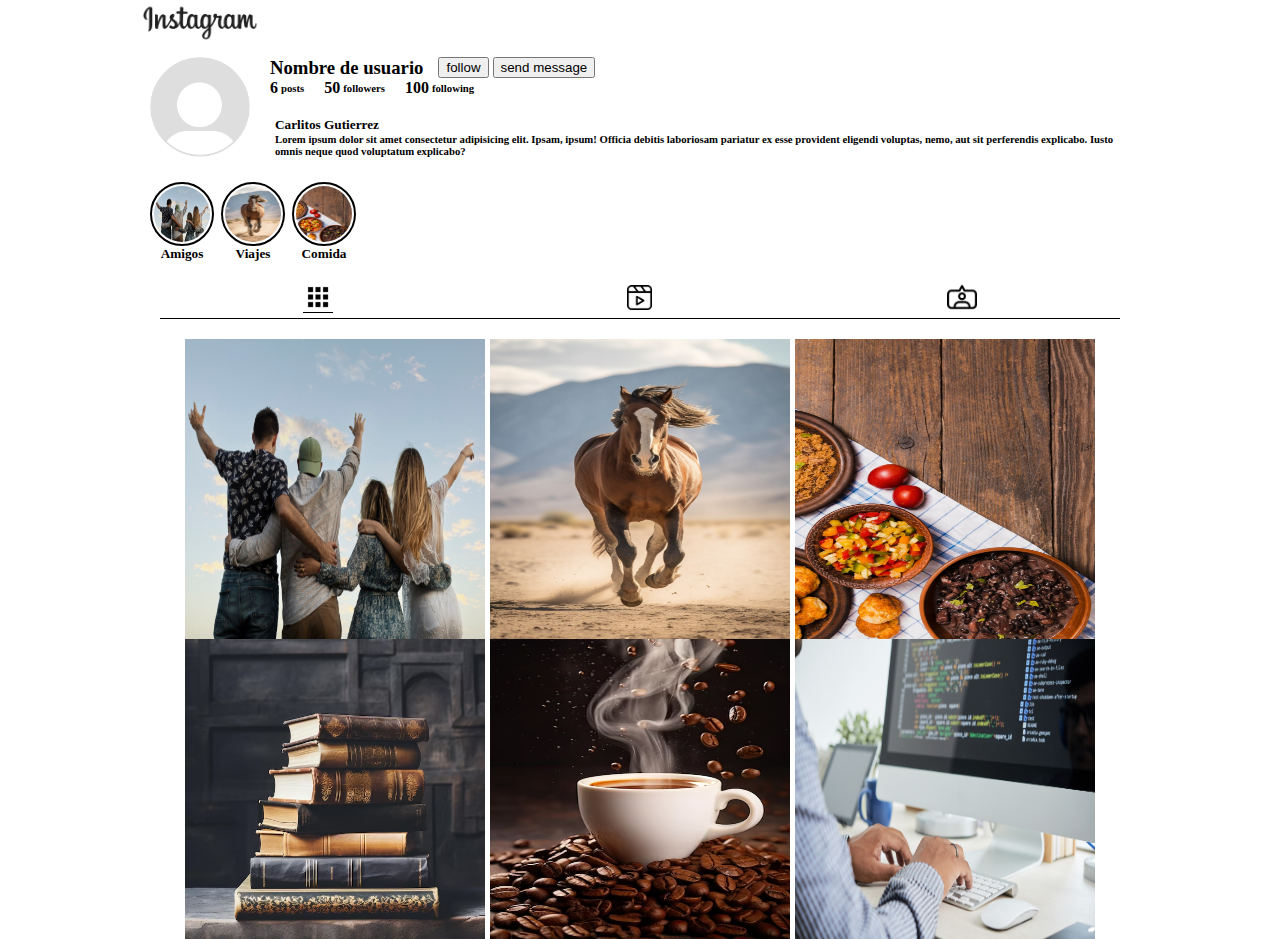
<file: index.html>
<!DOCTYPE html>
<html lang="en">
<head>
    <meta charset="UTF-8">
    <meta name="viewport" content="width=device-width, initial-scale=1.0">
    <link rel="stylesheet" href="style.css" type="text/css">
    <title>Document</title>
</head>
<body>
    <div id="contenedor_general">

    
    <header>
        <div id="logang">
            <img id="gordo_imbecil" src="Imagenes/Instagram_logo.png" alt="istagran">
        </div>
        <div id="miembro">
            <img id="flechona" src="Imagenes/flecha-pequena-izquierda.png" alt="flechona">
            <div id="name">
                <h3>Nombre de usuario</h3>
            </div>
            <img id="putitos" src="Imagenes/menu-puntos-vertical.png" alt="putitos">
        </div>
    </header>
    <main>
        <div id="cosas_de_arriba">
            <div id="todojunto">
                
                <div id="pfp">
                    <img id="fofo" src="Imagenes/Default_pfp.svg.png" alt="fofo de perdil">
                </div>
                <div id="todomenosdesc">
                    <div id="stats">
                        <div id="arribadeltodo">
                            <h3 id="nomem">Nombre de usuario</h3>
                            <div id="botones">
                               <button class="boton">follow</button>
                               <button class="boton">send message</button>
                            </div>
                        </div>
                        <div id="pff">
                            <div class="carlos">
                                <h4 id="fernando1">6</h4>
                                <h6 id="fernando2">posts</h6>
                            </div>
                            <div class="carlos">
                                <h4 id="fernando3">50</h4>
                                <h6 id="fernando4">followers</h6>
                            </div>
                            <div class="carlos">
                                <h4 id="fernando5">100</h4>
                                <h6 id="fernando6">following</h6>
                            </div>
                        </div>
                    </div>
                    <div id="nombredescPeruano">
                        <div>
                            <h5>Carlitos Gutierrez</h5>
                        </div>
                        <div>
                            <h6>Lorem ipsum dolor sit amet consectetur adipisicing elit. Ipsam, ipsum! Officia debitis laboriosam pariatur ex esse provident eligendi voluptas, nemo, aut sit perferendis explicabo. Iusto omnis neque quod voluptatum explicabo?</h6>
                        </div>
                    </div>
                </div>
            </div>
            <div id="nombredescPeru">
                <div>
                    <h5>Carlitos Gutierrez</h5>
                </div>
                <div>
                    <h6>Lorem ipsum dolor sit amet consectetur adipisicing elit. Ipsam, ipsum! Officia debitis laboriosam pariatur ex esse provident eligendi voluptas, nemo, aut sit perferendis explicabo. Iusto omnis neque quod voluptatum explicabo?</h6>
                </div>
            </div>
        </div>
        <div id="peladoboton">
            <div class="pelaboton">
                <button id="pelado">Follow</button>
            </div>
                <button id="peladin"><img id="iconosuperprime" src="Imagenes/usuarios.png" alt="personazas"></button>
        </div>
        <div id="histericas">
            <div class="histerica">
                <img class="destacona" src="Imagenes/amigos.jpg" alt="Destacada1">
                <h5>Amigos</h5>
            </div>
            <div class="histerica">
                <img class="destacona" src="Imagenes/caballo.jpg" alt="Destacada1">
                <h5>Viajes</h5>
            </div>
            <div class="histerica">
                <img class="destacona" src="Imagenes/comida.jpg" alt="Destacada1">
                <h5>Comida</h5>
            </div>
        </div>
        <div id="menu">
            <div class="xd" id="post">
                <img class="posteos" src="Imagenes/grid-solid-24.png" alt="posteos">
            </div>
            <div class="xd" id="reel">
                <img class="reels" src="Imagenes/video.png" alt="reels">
            </div>
            <div class="xd" id="etiqueta">
                <img class="etiquetados" src="Imagenes/avatar.png" alt="etiquetados">
            </div>
        </div>
        <div id="publicasione">
            <img class="publicasion" id="publicasion1" src="Imagenes/amigos.jpg" alt="publicación">
            <img class="publicasion" id="publicasion2" src="Imagenes/caballo.jpg" alt="publicación">
            <img class="publicasion" id="publicasion3" src="Imagenes/comida.jpg" alt="publicación">
            <img class="publicasion" id="publicasion4" src="Imagenes/libros apilados.avif" alt="publicación">
            <img class="publicasion" id="publicasion5" src="Imagenes/taza_de_cafe.avif" alt="publicación">
            <img class="publicasion" id="publicasion6" src="Imagenes/trabajando.jpg" alt="publicación">
        </div>
    </main>
    <footer>
            <img class="conazo" id="conazos1" src="Imagenes/hogar.png" alt="casa">
            <img class="conazo" id="conazos2" src="Imagenes/buscar.png" alt="lupa">
            <img class="conazo" id="conazos3" src="Imagenes/mas.png" alt="subir">
            <img class="conazo" id="conazos4" src="Imagenes/video.png" alt="reels">
            <img class="conazo" id="conazos5" src="Imagenes/foto de perfil.webp" alt="reels">
    </footer>
</div>
</body>
</html>
</file>
<file: style.css>
@media (max-width: 360px){
    #gordo_imbecil{
        display: none;
    }
    #nombredescPeruano{
        display: none;
    }
    #arribadeltodo{
        display: none;
    }
    #cosas_de_arriba{
        display: flex;
        flex-direction: column;
    }
    #nombredescPeru {
        display: flex;
        align-items: start;
        margin-top: 20px;
        margin-left: 5px;
        flex-direction: column;
    }
    #pfp{
        width: 50px;
        height: 50px;
    }
    #fofo{
        width: 50px;
        height: 50px;
        border-radius: 100%;
    }
    footer{
        display: flex;
        justify-content: center;
        gap: 10%;
        margin-top: 10px;
        width: 100%;
        height: 30px;
        bottom: 0;
        background-color: white;
        position: fixed;
        align-items: center;
    }
}
@media(min-width: 361px){
    #fofo {
        width: 100px;
        height: 100px;
        border-radius: 100%;
    }
    #nombredescPeru{
        display: none;
    }
    #nombredescPeruano {
        display: flex;
        align-items: start;
        margin-top: 20px;
        margin-left: 5px;
        flex-direction: column;
    }
    #conazos1{
        display: none;
    }
    #conazos2{
        display: none;
    }
    #conazos3{
        display: none;
    }
    #conazos4{
        display: none;
    }
    #conazos5{
        display: none;
    }
    #peladin{
        display: none;
    }
    #flechona{
        display: none;
    }
    #putitos{
        display: none;
    }
    #name{
        display: none;
    }
    #pelado{
        display: none;
    }
    #arribadeltodo {
        display: flex;
        margin: 0;
        gap: 15px;
    }
}

@media(max-width:735px){
    .carlos{
        display: flex;
        flex-direction: column;
        align-content: center;
    }
}
@media(min-width:734px){
    .carlos{
    display: flex;
    flex-direction: row;
    align-content: center;
    align-items: center;
    gap: 3px;

    }
}

#gordo_imbecil{
    justify-content: start;
    align-items: start;
    width: 120px;
}
@media(min-width: 975px){
    body{
        display: flex;
        justify-content: center;
    }
    #publicasion1, #publicasion2, #publicasion3, #publicasion4, #publicasion5, #publicasion6{
        width: 300px;
        height: 300px;
    }
    #contenedor_general{
        width: 1000px;
    }
    #publicasione{
        width: 1000px;
    }
}
#todojunto {
    display: flex;
    gap: 20px;
    align-items: center;
}
#nomem{
    margin: 0;
}

body{
    margin: 0;
    
}
#miembro{
    display: flex;
    align-items: center;
    width: 100%;
    font-size: 14px;
    justify-content: space-between;
}
#flechona{
    width: 10%;
}
#putitos{
    width: 10px;
}
#pfp{
    display: flex;
    align-items: start;
}
#cosas_de_arriba {
    display: flex;
    align-items: flex-start;
    gap: 10px;
    margin: 10px;
}
#pff{
    display: flex;
    align-content: center;
    gap: 20px;
}

h4, h6, h5{
    margin: 0;
}
#peladoboton{
    display: flex;
    align-items: start;
    justify-content: center;
    gap: 5px;
    margin-top: 10px;
    margin-bottom: 15px;
}
#pelado{
    width: 250px;
    height: 21px;
    background-color: rgb(76, 104, 205);
    border: none;
}
#iconosuperprime{
    width: 10px;
    height: 10px;
}

#histericas{
    display: flex;
    gap: 7px;
    margin: 10px;
}
.histerica{
    display: flex;
    flex-direction: column;
    align-items: center;
}
.destacona{
    width: 56px;
    height: 56px;
    border-radius: 100%;
    border: 2px solid black;
    padding: 2px;
}
#menu{
    display: flex;
    margin: 20px;
    justify-content: space-between;
    align-items: center;
    border-bottom: 1px solid black;
    padding-bottom: 5px;
}
.posteos{
    width: 30px;
    height: 30px;
    border-bottom: 1px solid black;
}
.etiquetados{
    width: 30px;
    height: 30px;
}
.reels{
    width: 25px;
    height: 25px;
}
#publicasione{
    display: flex;
    width: 100%;
    gap: 0.5%;
    flex-wrap: wrap;
    justify-content: center;
}
.publicasion{
    width: 33%;
    height: 33vw;
    margin: 0;
}
.xd{
    display: flex;
    width: 33%;
    justify-content: center;
}
.conazo{
    height: 20px;
    width: 20px;
}
</file>
